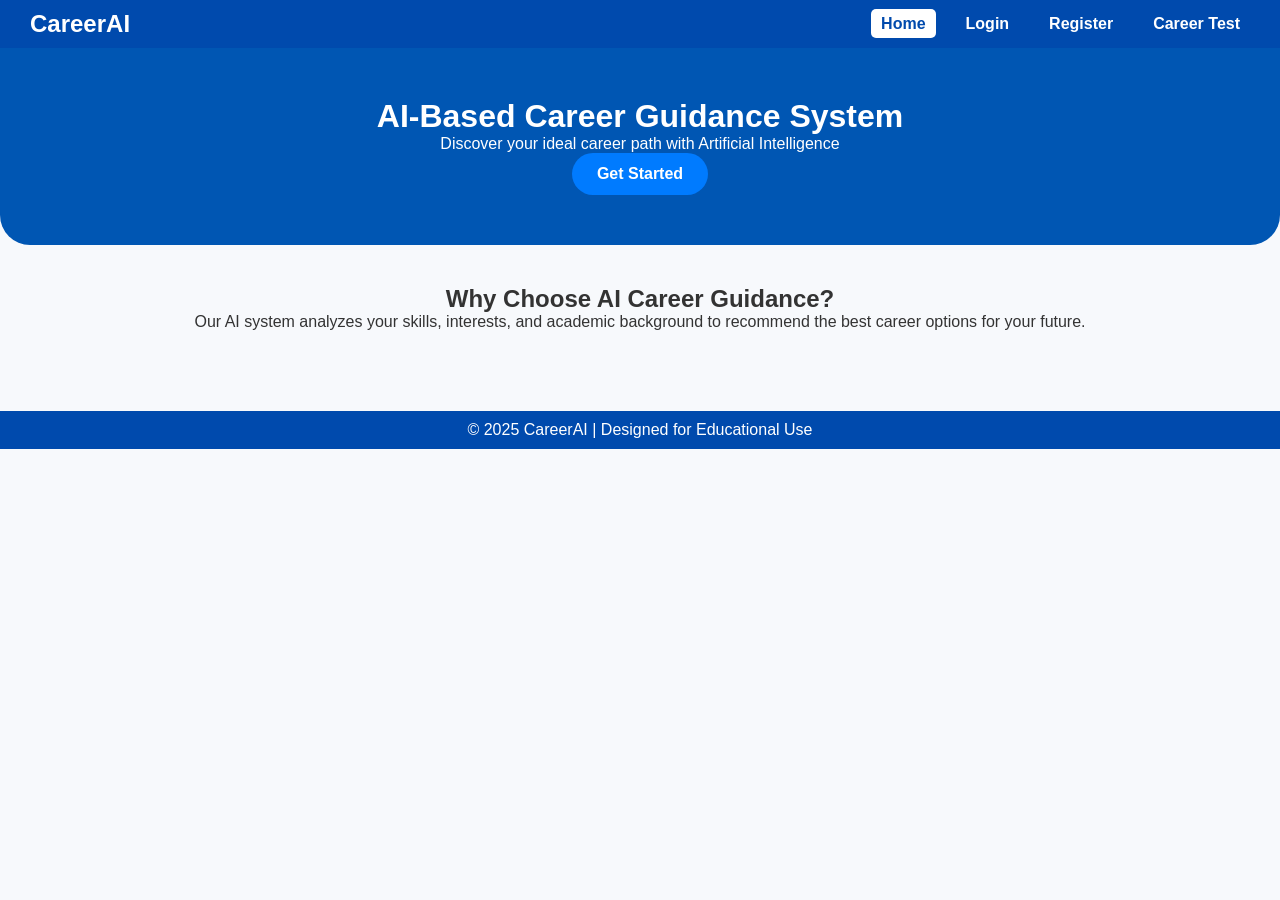
<file: index.html>
<!DOCTYPE html>
<html lang="en">
<head>
    <meta charset="UTF-8">
    <meta name="viewport" content="width=device-width, initial-scale=1.0">
    <title>AI-Based Career Guidance System</title>
    <link rel="stylesheet" href="style.css">
</head>
<body>
    <nav>
        <h2>CareerAI</h2>
        <ul>
            <li><a href="index.html" class="active">Home</a></li>
            <li><a href="login.html">Login</a></li>
            <li><a href="register.html">Register</a></li>
            <li><a href="assessment.html">Career Test</a></li>
        </ul>
    </nav>

    <header>
        <h1>AI-Based Career Guidance System</h1>
        <p>Discover your ideal career path with Artificial Intelligence</p>
        <a href="login.html" class="btn">Get Started</a>
    </header>

    <section class="info">
        <h2>Why Choose AI Career Guidance?</h2>
        <p>Our AI system analyzes your skills, interests, and academic background to recommend the best career options for your future.</p>
    </section>

    <footer>
        <p>© 2025 CareerAI | Designed for Educational Use</p>
    </footer>
</body>
</html>
</file>
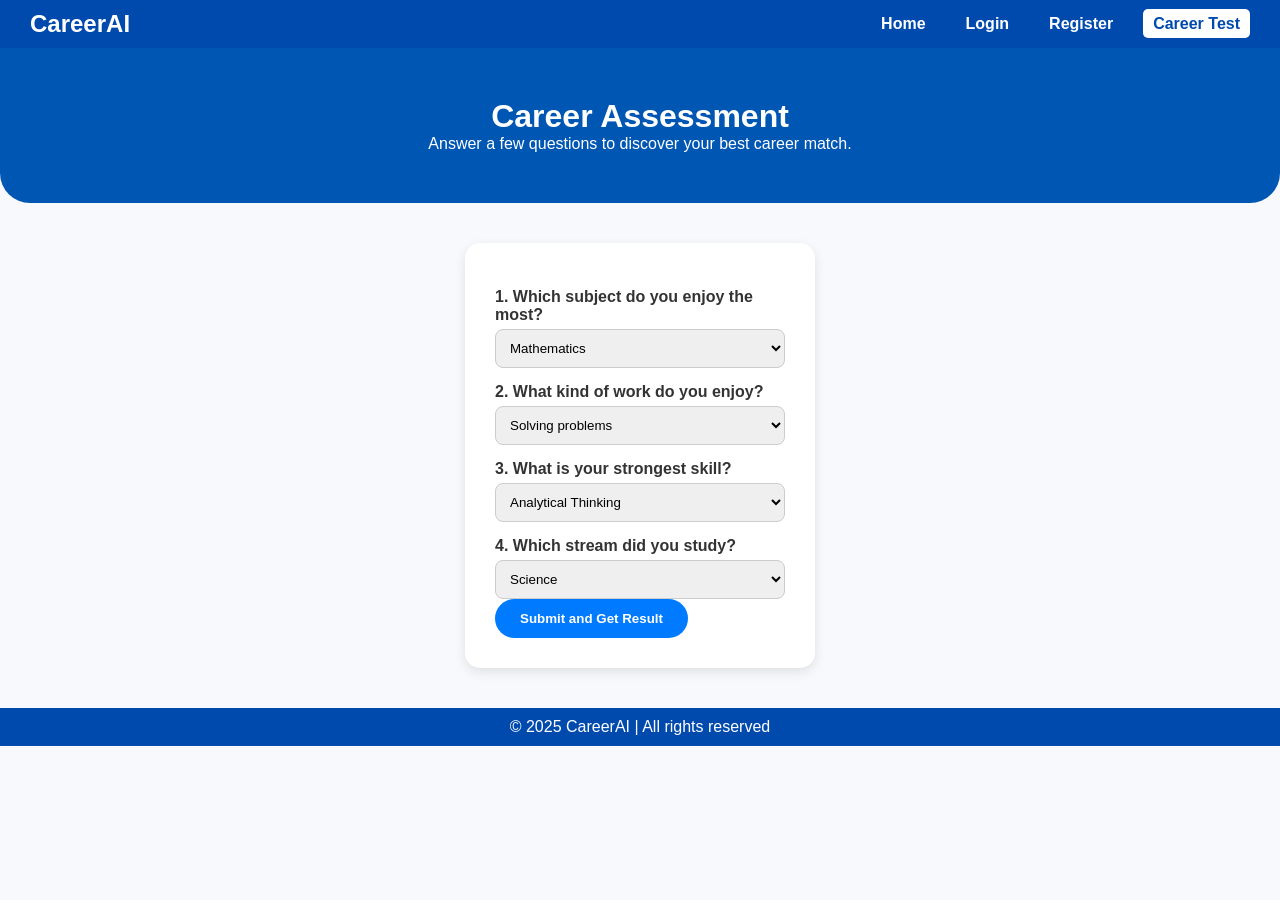
<file: assessment.html>
<!DOCTYPE html>
<html lang="en">
<head>
    <meta charset="UTF-8">
    <meta name="viewport" content="width=device-width, initial-scale=1.0">
    <title>Career Assessment | AI Career Guidance</title>
    <link rel="stylesheet" href="style.css">
</head>
<body>
    <nav>
        <h2>CareerAI</h2>
        <ul>
            <li><a href="index.html">Home</a></li>
            <li><a href="login.html">Login</a></li>
            <li><a href="register.html">Register</a></li>
            <li><a href="assessment.html" class="active">Career Test</a></li>
        </ul>
    </nav>

    <header>
        <h1>Career Assessment</h1>
        <p>Answer a few questions to discover your best career match.</p>
    </header>

    <form action="result.html" method="get" class="quiz-form">
        <label>1. Which subject do you enjoy the most?</label>
        <select name="subject">
            <option>Mathematics</option>
            <option>Biology</option>
            <option>History</option>
            <option>Art</option>
            <option>Commerce</option>
        </select>

        <label>2. What kind of work do you enjoy?</label>
        <select name="work">
            <option>Solving problems</option>
            <option>Helping people</option>
            <option>Designing or creating</option>
            <option>Managing teams</option>
        </select>

        <label>3. What is your strongest skill?</label>
        <select name="skill">
            <option>Analytical Thinking</option>
            <option>Creativity</option>
            <option>Communication</option>
            <option>Leadership</option>
        </select>

        <label>4. Which stream did you study?</label>
        <select name="stream">
            <option>Science</option>
            <option>Commerce</option>
            <option>Arts</option>
        </select>

        <button type="submit" class="btn">Submit and Get Result</button>
    </form>

    <footer>
        <p>© 2025 CareerAI | All rights reserved</p>
    </footer>
</body>
</html>
</file>
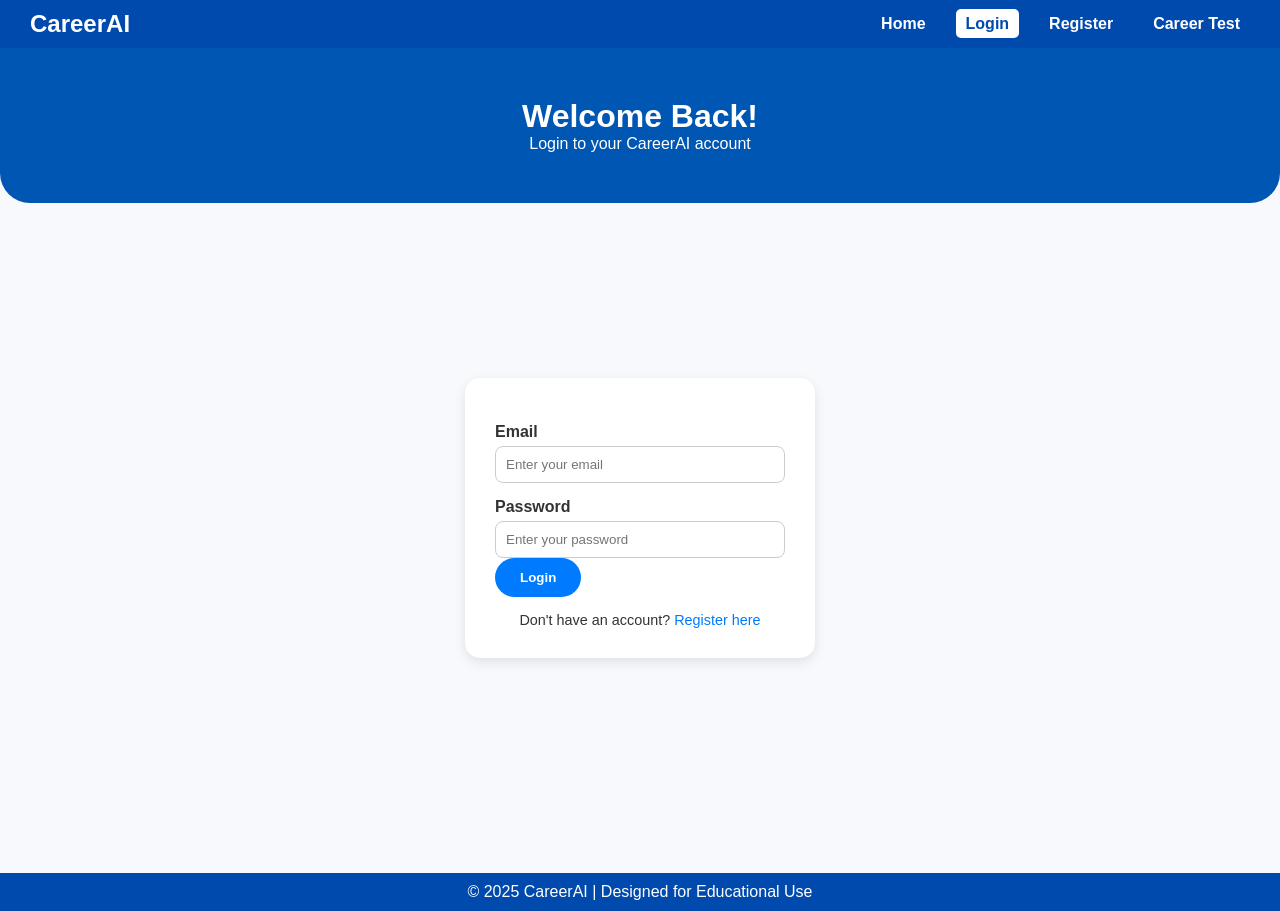
<file: login.html>
<!DOCTYPE html>
<html lang="en">
<head>
    <meta charset="UTF-8">
    <meta name="viewport" content="width=device-width, initial-scale=1.0">
    <title>Login | AI Career Guidance</title>
    <link rel="stylesheet" href="style.css">
</head>
<body>
    <nav>
        <h2>CareerAI</h2>
        <ul>
            <li><a href="index.html">Home</a></li>
            <li><a href="login.html" class="active">Login</a></li>
            <li><a href="register.html">Register</a></li>
            <li><a href="assessment.html">Career Test</a></li>
        </ul>
    </nav>

    <header>
        <h1>Welcome Back!</h1>
        <p>Login to your CareerAI account</p>
    </header>

    <section class="form-section">
        <form action="assessment.html" method="get" class="form-card">
            <label>Email</label>
            <input type="email" name="email" placeholder="Enter your email" required>

            <label>Password</label>
            <input type="password" name="password" placeholder="Enter your password" required>

            <button type="submit" class="btn">Login</button>

            <p class="small-text">Don't have an account? <a href="register.html">Register here</a></p>
        </form>
    </section>

    <footer>
        <p>© 2025 CareerAI | Designed for Educational Use</p>
    </footer>
</body>
</html>
</file>
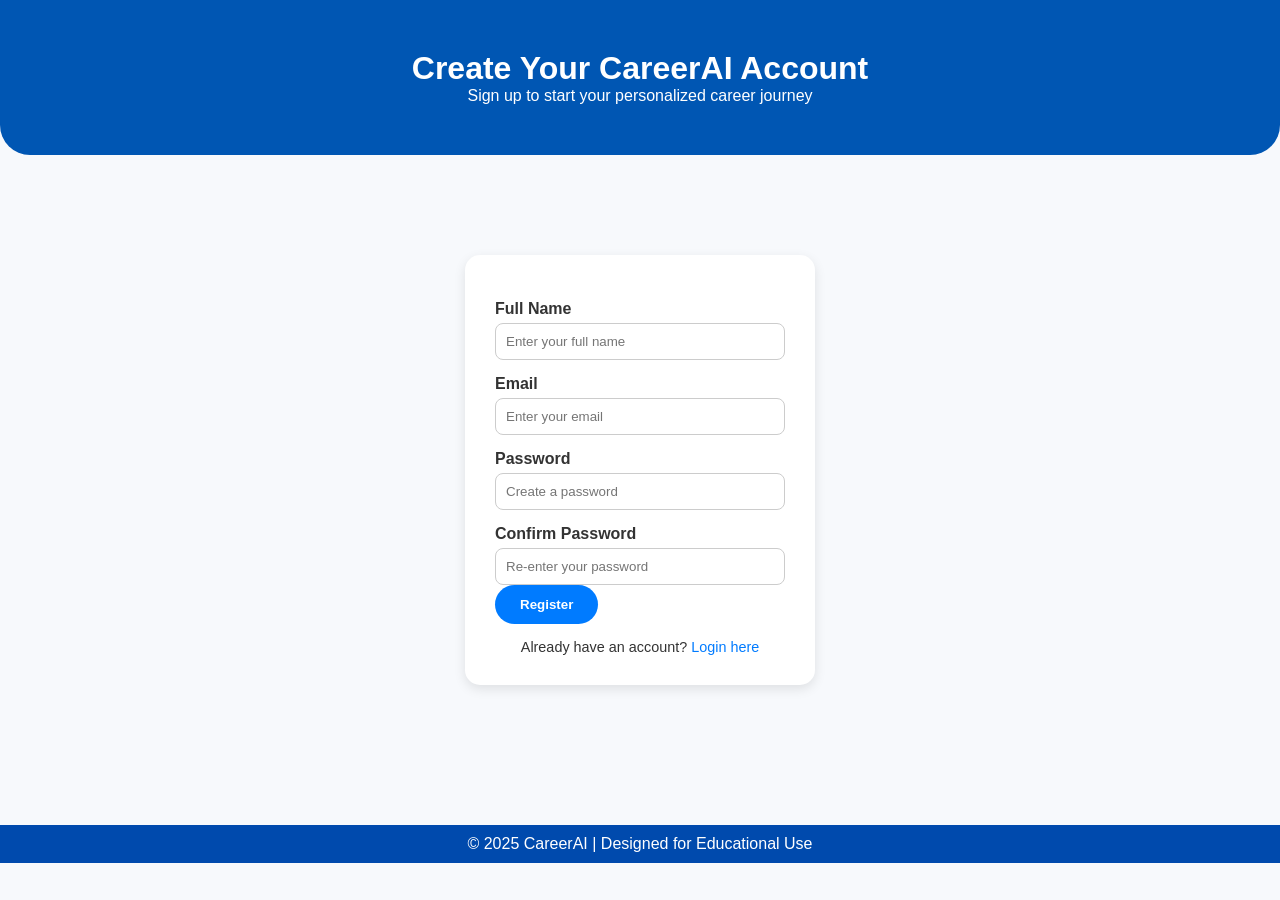
<file: register.html>
<!DOCTYPE html>
<html lang="en">
<head>
    <meta charset="UTF-8">
    <meta name="viewport" content="width=device-width, initial-scale=1.0">
    <title>Register | AI Career Guidance</title>
    <link rel="stylesheet" href="style.css">
</head>
<body>
    <header>
        <h1>Create Your CareerAI Account</h1>
        <p>Sign up to start your personalized career journey</p>
    </header>

    <section class="form-section">
        <form action="login.html" method="get" class="form-card">
            <label>Full Name</label>
            <input type="text" name="name" placeholder="Enter your full name" required>

            <label>Email</label>
            <input type="email" name="email" placeholder="Enter your email" required>

            <label>Password</label>
            <input type="password" name="password" placeholder="Create a password" required>

            <label>Confirm Password</label>
            <input type="password" name="confirm_password" placeholder="Re-enter your password" required>

            <button type="submit" class="btn">Register</button>

            <p class="small-text">Already have an account? <a href="login.html">Login here</a></p>
        </form>
    </section>

    <footer>
        <p>© 2025 CareerAI | Designed for Educational Use</p>
    </footer>
</body>
</html>
</file>
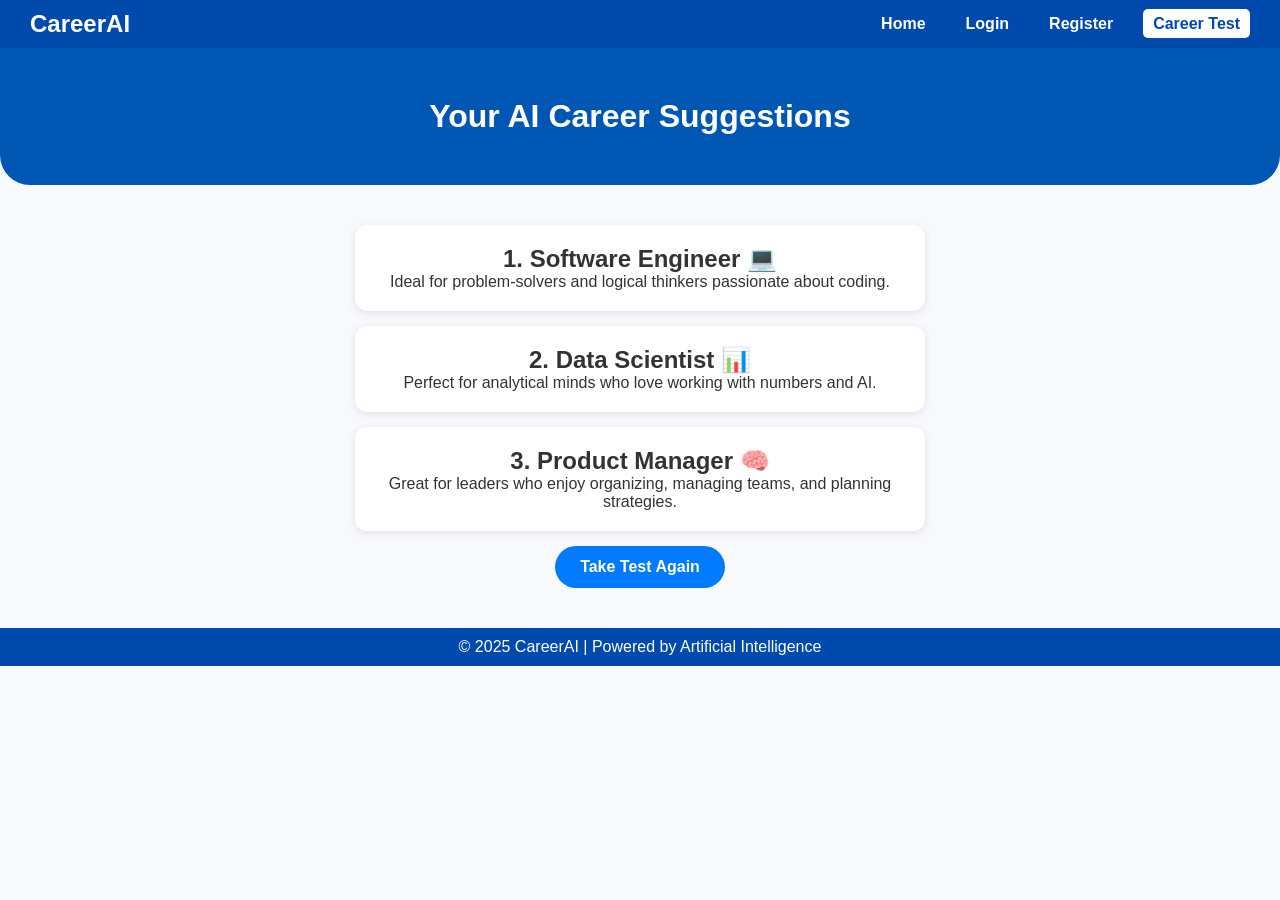
<file: result.html>
<!DOCTYPE html>
<html lang="en">
<head>
    <meta charset="UTF-8">
    <meta name="viewport" content="width=device-width, initial-scale=1.0">
    <title>Career Results | AI Career Guidance</title>
    <link rel="stylesheet" href="style.css">
</head>
<body>
    <nav>
        <h2>CareerAI</h2>
        <ul>
            <li><a href="index.html">Home</a></li>
            <li><a href="login.html">Login</a></li>
            <li><a href="register.html">Register</a></li>
            <li><a href="assessment.html" class="active">Career Test</a></li>
        </ul>
    </nav>

    <header>
        <h1>Your AI Career Suggestions</h1>
    </header>

    <section class="results">
        <div class="card">
            <h2>1. Software Engineer 💻</h2>
            <p>Ideal for problem-solvers and logical thinkers passionate about coding.</p>
        </div>

        <div class="card">
            <h2>2. Data Scientist 📊</h2>
            <p>Perfect for analytical minds who love working with numbers and AI.</p>
        </div>

        <div class="card">
            <h2>3. Product Manager 🧠</h2>
            <p>Great for leaders who enjoy organizing, managing teams, and planning strategies.</p>
        </div>

        <a href="assessment.html" class="btn">Take Test Again</a>
    </section>

    <footer>
        <p>© 2025 CareerAI | Powered by Artificial Intelligence</p>
    </footer>
</body>
</html>
</file>
<file: style.css>
*{
    padding: 0;
    margin: 0;
    box-sizing: border-box;
}

body {
    font-family: 'Segoe UI', sans-serif;
    background-color: #f7f9fc;
    color: #333;
}

/* ------ Navbar ------ */
nav {
    display: flex;
    justify-content: space-between;
    align-items: center;
    background: #004aad;
    color: white;
    padding: 10px 30px;
}

nav ul {
    list-style: none;
    display: flex;
    gap: 20px;
}

nav ul li a {
    color: white;
    text-decoration: none;
    font-weight: bold;
    padding: 6px 10px;
    border-radius: 5px;
    transition:0.2s;
}

nav ul li a:hover,
nav ul li a.active {
    background: white;
    color: #004aad;
}

/* ----- Header ----- */
header {
    background-color: #0056b3;
    color: white;
    padding: 50px 20px;
    border-bottom-left-radius: 30px;
    border-bottom-right-radius: 30px;
    text-align: center;
}

/* ------ Buttons ----- */
.btn {
    background-color: #007bff;
    color: white;
    padding: 12px 25px;
    border: none;
    border-radius: 25px;
    text-decoration: none;
    font-weight: bold;
    transition: 0.3s;
    display: inline-block;
}

.btn:hover {
    background-color: #0056b3;
    transform: scale(1.05);
}

/* ------ Info Section ------- */
.info {
    padding: 40px;
    text-align: center;
}

/* =---- Form Styles ---- */
.form-section {
    display: flex;
    justify-content: center;
    align-items: center;
    min-height: 70vh;
}

.form-card, .quiz-form {
    background: white;
    padding: 30px;
    border-radius: 15px;
    box-shadow: 0px 4px 12px rgba(0,0,0,0.1);
    width: 350px;
    text-align: left;
}

label {
    font-weight: bold;
    display: block;
    margin-top: 15px;
}

input, select {
    width: 100%;
    padding: 10px;
    margin-top: 5px;
    border-radius: 8px;
    border: 1px solid #ccc;
}

.quiz-form {
    max-width: 400px;
    margin: 40px auto;
}

/*------- Results------ */
.results {
    margin: 40px auto;
    max-width: 600px;
    text-align: center;
}

.card {
    background: white;
    padding: 20px;
    margin: 15px;
    border-radius: 12px;
    box-shadow: 0px 2px 8px rgba(0,0,0,0.1);
}

 /* <------ Footer ----> */
footer {
    background: #004aad;
    color: white;
    padding: 10px;
    margin-top: 40px;
    text-align: center;
}


.small-text {
    text-align: center;
    margin-top: 15px;
    font-size: 0.9em;
}

.small-text a {
    color: #007bff;
    text-decoration: none;
}

.small-text a:hover {
    text-decoration: underline;
}
</file>
